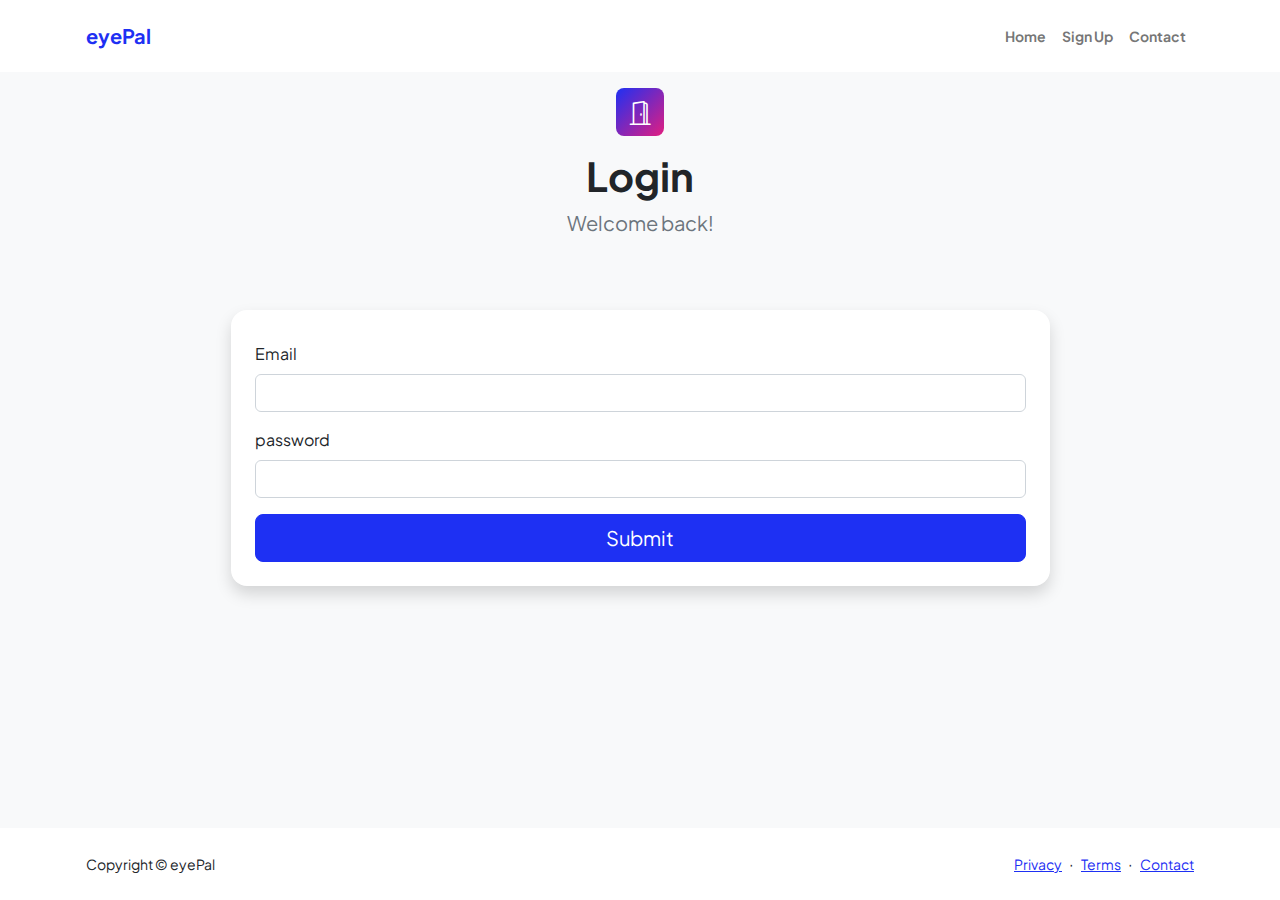
<file: frontend/login.html>
<!DOCTYPE html>
<html lang="en">
    <head>
        <meta charset="utf-8" />
        <meta name="viewport" content="width=device-width, initial-scale=1, shrink-to-fit=no" />
        <meta name="description" content="" />
        <meta name="author" content="" />
        <title>eyePal - Start your Journey</title>
        <!-- Favicon-->
        <link rel="icon" type="image/x-icon" href="assets/favicon.ico" />
        <!-- Custom Google font-->
        <link rel="preconnect" href="https://fonts.googleapis.com" />
        <link rel="preconnect" href="https://fonts.gstatic.com" crossorigin />
        <link href="https://fonts.googleapis.com/css2?family=Plus+Jakarta+Sans:wght@100;200;300;400;500;600;700;800;900&amp;display=swap" rel="stylesheet" />
        <!-- Bootstrap icons-->
        <link href="https://cdn.jsdelivr.net/npm/bootstrap-icons@1.8.1/font/bootstrap-icons.css" rel="stylesheet" />
        <!-- Core theme CSS (includes Bootstrap)-->
        <link href="css/styles.css" rel="stylesheet" />
    </head>
    <body class="d-flex flex-column h-100 bg-light">
        <main class="flex-shrink-0">
            <!-- Navigation-->
            <nav class="navbar navbar-expand-lg navbar-light bg-white py-3">
                <div class="container px-5">
                    <a class="navbar-brand" href="index.html"><span class="fw-bolder text-primary">eyePal</span></a>
                    <button class="navbar-toggler" type="button" data-bs-toggle="collapse" data-bs-target="#navbarSupportedContent" aria-controls="navbarSupportedContent" aria-expanded="false" aria-label="Toggle navigation"><span class="navbar-toggler-icon"></span></button>
                    <div class="collapse navbar-collapse" id="navbarSupportedContent">
                        <ul class="navbar-nav ms-auto mb-2 mb-lg-0 small fw-bolder">
                            <li class="nav-item"><a class="nav-link" href="index.html">Home</a></li> 
                            <li class="nav-item"><a class="nav-link" href="signup.html">Sign Up</a></li>
                            <li class="nav-item"><a class="nav-link" href="contact.html">Contact</a></li>
                        </ul>
                    </div>
                </div>
            </nav>
            <!-- Page Content-->
            <div class="container px-5 my-5">
                <div class="text-center mb-5">
                    <div class="text-center mb-5">
                        <div class="feature bg-primary bg-gradient-primary-to-secondary text-white rounded-3 mb-3"><i
                                class="bi bi-door-open"></i></div>
                        <h1 class="fw-bolder">Login</h1>
                        <p class="lead fw-normal text-muted mb-0">Welcome back!</p>
                    </div>                
                </div>
                <div class="row gx-5 justify-content-center">
                    <div class="col-lg-11 col-xl-9 col-xxl-8">
                        <!-- Experience Section-->
                        <section>
                            <div class="d-flex align-items-center justify-content-between mb-4">

                            </div>
                            <!-- Experience Card 1-->
                            <div class="card overflow-hidden shadow rounded-4 border-0 mb-5">
                                <h2 class="fw-bolder"></h2>
                                <div class="p-4">
                                        <form id="form">

                                        <div class="mb-3">
                                            <label for="email" class="form-label">Email</label>
                                            <input type="email" class="form-control" id="email" aria-describedby="emailHelp">
                                        </div>

                                        <div class="mb-3">
                                            <label  class="form-label">password</label>
                                            <input type="password" class="form-control" id="password">
                                        </div>

                                        <input type="hidden" id="userId" />
                                        <div class="d-grid"><button class="btn btn-primary btn-lg" id="loginButton" type="submit">Submit</button></div>
                                    </form>
                                </div>
                            </div>

                        </section>

                        <!-- Divider-->
                        <div class="pb-5"></div>

                    </div>
                </div>
            </div>
        </main>

        <!-- Footer-->
        <footer class="bg-white py-4 mt-auto">
            <div class="container px-5">
                <div class="row align-items-center justify-content-between flex-column flex-sm-row">
                    <div class="col-auto"><div class="small m-0">Copyright &copy; eyePal</div></div>
                    <div class="col-auto">
                        <a class="small" href="#!">Privacy</a>
                        <span class="mx-1">&middot;</span>
                        <a class="small" href="#!">Terms</a>
                        <span class="mx-1">&middot;</span>
                        <a class="small" href="#!">Contact</a>
                    </div>
                </div>
            </div>
        </footer>
        
        <!-- Bootstrap core JS-->
        <script src="https://cdn.jsdelivr.net/npm/bootstrap@5.2.3/dist/js/bootstrap.bundle.min.js"></script>
        <!-- Core theme JS-->
        <script src="js/login.js"></script>
    </body>
</html>
</file>
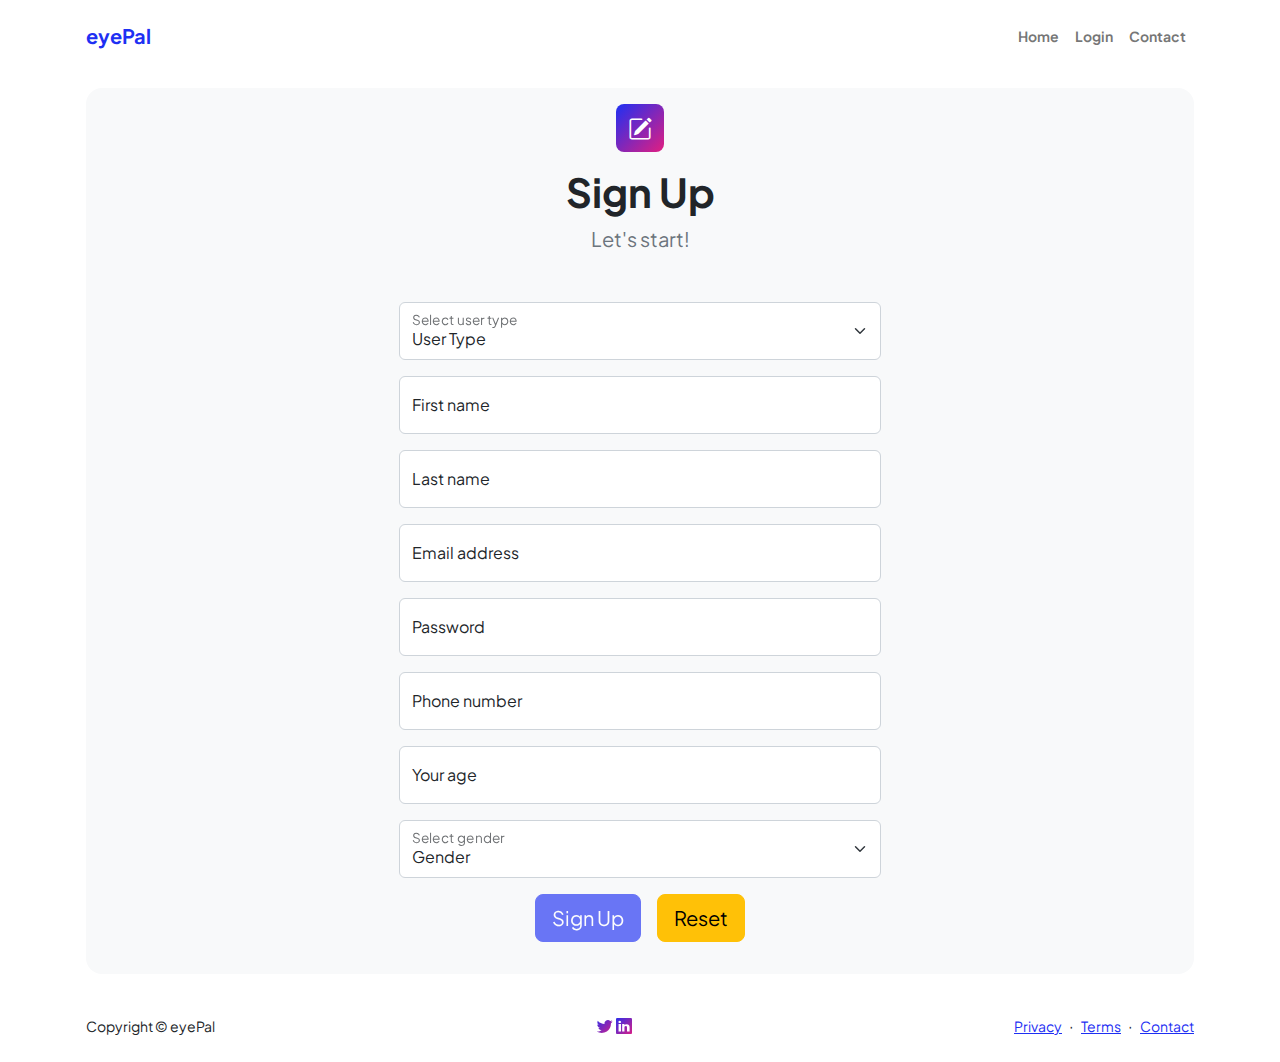
<file: frontend/signup.html>
<!DOCTYPE html>
<html lang="en">
    <head>
        <meta charset="utf-8" />
        <meta name="viewport" content="width=device-width, initial-scale=1, shrink-to-fit=no" />
        <meta name="description" content />
        <meta name="author" content />
        <title>eyePal - Start your Journey</title>
        <!-- Favicon-->
        <link rel="icon" type="image/x-icon" href="assets/favicon.ico" />
        <!-- Custom Google font-->
        <link rel="preconnect" href="https://fonts.googleapis.com" />
        <link rel="preconnect" href="https://fonts.gstatic.com" crossorigin />
        <link href="https://fonts.googleapis.com/css2?family=Plus+Jakarta+Sans:wght@100;200;300;400;500;600;700;800;900&amp;display=swap" rel="stylesheet" />
        <!-- Bootstrap icons-->
        <link href="https://cdn.jsdelivr.net/npm/bootstrap-icons@1.8.1/font/bootstrap-icons.css" rel="stylesheet" />
        <!-- Core theme CSS (includes Bootstrap)-->
        <link href="css/styles.css" rel="stylesheet" />
    </head>
    <body class="d-flex flex-column">
        <main class="flex-shrink-0">
            <!-- Navigation-->
            <nav class="navbar navbar-expand-lg navbar-light bg-white py-3">
                <div class="container px-5">
                    <a class="navbar-brand" href="index.html"><span class="fw-bolder text-primary">eyePal</span></a>
                    <button class="navbar-toggler" type="button" data-bs-toggle="collapse" data-bs-target="#navbarSupportedContent" aria-controls="navbarSupportedContent" aria-expanded="false" aria-label="Toggle navigation"><span class="navbar-toggler-icon"></span></button>
                    <div class="collapse navbar-collapse" id="navbarSupportedContent">
                        <ul class="navbar-nav ms-auto mb-2 mb-lg-0 small fw-bolder">
                            <li class="nav-item"><a class="nav-link" href="index.html">Home</a></li>
                            <li class="nav-item"><a class="nav-link" href="login.html">Login</a></li> 
                            <li class="nav-item"><a class="nav-link" href="contact.html">Contact</a></li>
                        </ul>
                    </div>
                </div>
            </nav>
            <!-- Page content-->
            <section class="py-5">
                <div class="container px-5">
                    <!-- Contact form-->
                    <div class="bg-light rounded-4 py-5 px-4 px-md-5">
                        <div class="text-center mb-5">
                            <div class="feature bg-primary bg-gradient-primary-to-secondary text-white rounded-3 mb-3"><i class="bi bi-pencil-square"></i></div>
                            <h1 class="fw-bolder">Sign Up</h1>
                            <p class="lead fw-normal text-muted mb-0">Let's start!</p>
                        </div>
                        <div class="row gx-5 justify-content-center">
                            <div class="col-lg-8 col-xl-6">
                                <!-- * * * * * * * * * * * * * * *-->
                                <!-- * * SB Forms Contact Form * *-->
                                <!-- * * * * * * * * * * * * * * *-->
                                <!-- This form is pre-integrated with SB Forms.-->
                                <!-- To make this form functional, sign up at-->
                                <!-- https://startbootstrap.com/solution/contact-forms-->
                                <!-- to get an API token!-->
                                <form id="signupForm" data-sb-form-api-token=XXXXXXXXXXXXXXXXXXX"> <!--"API-TOKEN"-->
                                    <!-- User Type input-->
                                    <div class="form-floating mb-3 .p-0 .py-0">
                                        <select class="form-select" id="userType" placeholder="Enter your name..." aria-label="Select your user type"  data-sb-validations="required" >
                                            <option selected>User Type</option>
                                            <option value="inNeed">In need</option>
                                            <option value="volunteer">Volunteer</option>
                                        </select>
                                        <label for="userType">Select user type</label> 
                                        <div class="invalid-feedback" data-sb-feedback="userType:required">User Type is required.</div>
                                    </div>

                                    <!-- First Name input-->
                                    <div class="form-floating mb-3">
                                        <input class="form-control" id="firstName" type="text" placeholder="Enter your first name..." data-sb-validations="required" />
                                        <label for="firstName">First name</label>
                                        <div class="invalid-feedback" data-sb-feedback="firstName:required">First name is required.</div>
                                    </div>
                                    <!-- Last Name input-->
                                    <div class="form-floating mb-3">
                                        <input class="form-control" id="lastName" type="text" placeholder="Enter your last name..." data-sb-validations="required" />
                                        <label for="lastName">Last name</label>
                                        <div class="invalid-feedback" data-sb-feedback="lastName:required">Last name is required.</div>
                                    </div>

                                    <!-- Email address input-->
                                    <div class="form-floating mb-3">
                                        <input class="form-control" id="email" type="email" placeholder="name@example.com" data-sb-validations="required,email" />
                                        <label for="email">Email address</label>
                                        <div class="invalid-feedback" data-sb-feedback="email:required">An email is required.</div>
                                        <div class="invalid-feedback" data-sb-feedback="email:email">Email is not valid.</div>
                                    </div>
                                    
                                    <!-- Email address input-->
                                    <div class="form-floating mb-3">
                                        <input class="form-control" id="password" type="password" placeholder="N78#$gh%7j" data-sb-validations="required" />
                                        <label for="password">Password</label>
                                        <div class="invalid-feedback" data-sb-feedback="password:required">An password is required.</div>
                                    </div>

                                    <!-- Phone number input-->
                                    <div class="form-floating mb-3">
                                        <input class="form-control" id="phone" type="number" placeholder="961 456 789" data-sb-validations="required" />
                                        <label for="phone">Phone number</label>
                                        <div class="invalid-feedback" data-sb-feedback="phone:required">A phone number is required.</div>
                                    </div>

                                    <!-- Age input-->
                                    <div class="form-floating mb-3">
                                        <input class="form-control" id="age" type="number" placeholder="20" min="18" data-sb-validations="required" />
                                        <label for="age">Your age</label>
                                        <div class="invalid-feedback" data-sb-feedback="age:required">Age is required.</div>
                                    </div>

                                    <!-- Gender input-->
                                    <div class="form-floating mb-3 .p-0 .py-0">
                                        <select class="form-select" id="gender" placeholder="Select your gender..." aria-label="Select your gender" data-sb-validations="required" >
                                            <option selected>Gender</option>
                                            <option value="male">Male</option>
                                            <option value="female">Female</option>
                                            <option value="other">Other</option>
                                        </select>
                                        <label for="gender">Select gender</label> 
                                        <div class="invalid-feedback" data-sb-feedback="gender:required">Gender is required.</div>
                                    </div>

                                    <!-- Submit success message-->
                                    <!---->
                                    <!-- This is what your users will see when the form-->
                                    <!-- has successfully submitted-->
                                    <div class="d-none" id="submitSuccessMessage">
                                        <div class="text-center mb-3">
                                            <div class="fw-bolder">Form submission successful!</div>
                                            <!--
                                            To activate this form, sign up at
                                            <br />
                                            <a href="https://startbootstrap.com/solution/contact-forms">https://startbootstrap.com/solution/contact-forms</a>
                                            -->
                                        </div>
                                    </div>
                                    <!-- Submit error message-->
                                    <!---->
                                    <!-- This is what your users will see when there is-->
                                    <!-- an error submitting the form-->
                                    <div class="d-none" id="submitErrorMessage"><div class="text-center text-danger mb-3">Error sending message!</div></div>
                                    <!-- Submit Button-->
                                    <div class="d-grid gap-3 d-sm-flex justify-content-sm-center justify-content-xxl-start mb-3">
                                        <div class="d-grid"><button class="btn btn-primary btn-lg disabled" id="submitButton" type="submit">Sign Up</button></div>
                                        <div class="d-grid"><button class="btn btn-warning btn-lg " id="resetButton" type="reset">Reset</button></div>
                                    </div>
                                </form>
                            </div>
                        </div>
                    </div>
                </div>
            </section>
        </main>
        <!-- Footer-->
        <footer class="bg-white py-4 mt-auto">
            <div class="container px-5">
                <div class="row align-items-center justify-content-between flex-column flex-sm-row">
                    <div class="col-auto">
                        <div class="small m-0">Copyright &copy; eyePal</div>
                    </div>

                    <div class="col-auto">
                        <a class="text-gradient" href="#!"><i class="bi bi-twitter"></i></a>
                        <a class="text-gradient" href="#!"><i class="bi bi-linkedin"></i></a>
                    </div>

                    <div class="col-auto">
                        <a class="small" href="#!">Privacy</a>
                        <span class="mx-1">&middot;</span>
                        <a class="small" href="#!">Terms</a>
                        <span class="mx-1">&middot;</span>
                        <a class="small" href="#!">Contact</a>
                    </div>
                </div>

            </div>
        </footer>
        <!-- Bootstrap core JS-->
        <script src="https://cdn.jsdelivr.net/npm/bootstrap@5.2.3/dist/js/bootstrap.bundle.min.js"></script>
        <!-- Core theme JS-->
        <script src="js/sign_up.js"></script>
        <!-- * * * * * * * * * * * * * * * * * * * * * * * * * * * * * * * * * * * * * * * *-->
        <!-- * *                               SB Forms JS                               * *-->
        <!-- * * Activate your form at https://startbootstrap.com/solution/contact-forms * *-->
        <!-- * * * * * * * * * * * * * * * * * * * * * * * * * * * * * * * * * * * * * * * *-->
        <script src="https://cdn.startbootstrap.com/sb-forms-latest.js"></script>
    </body>
</html>
</file>
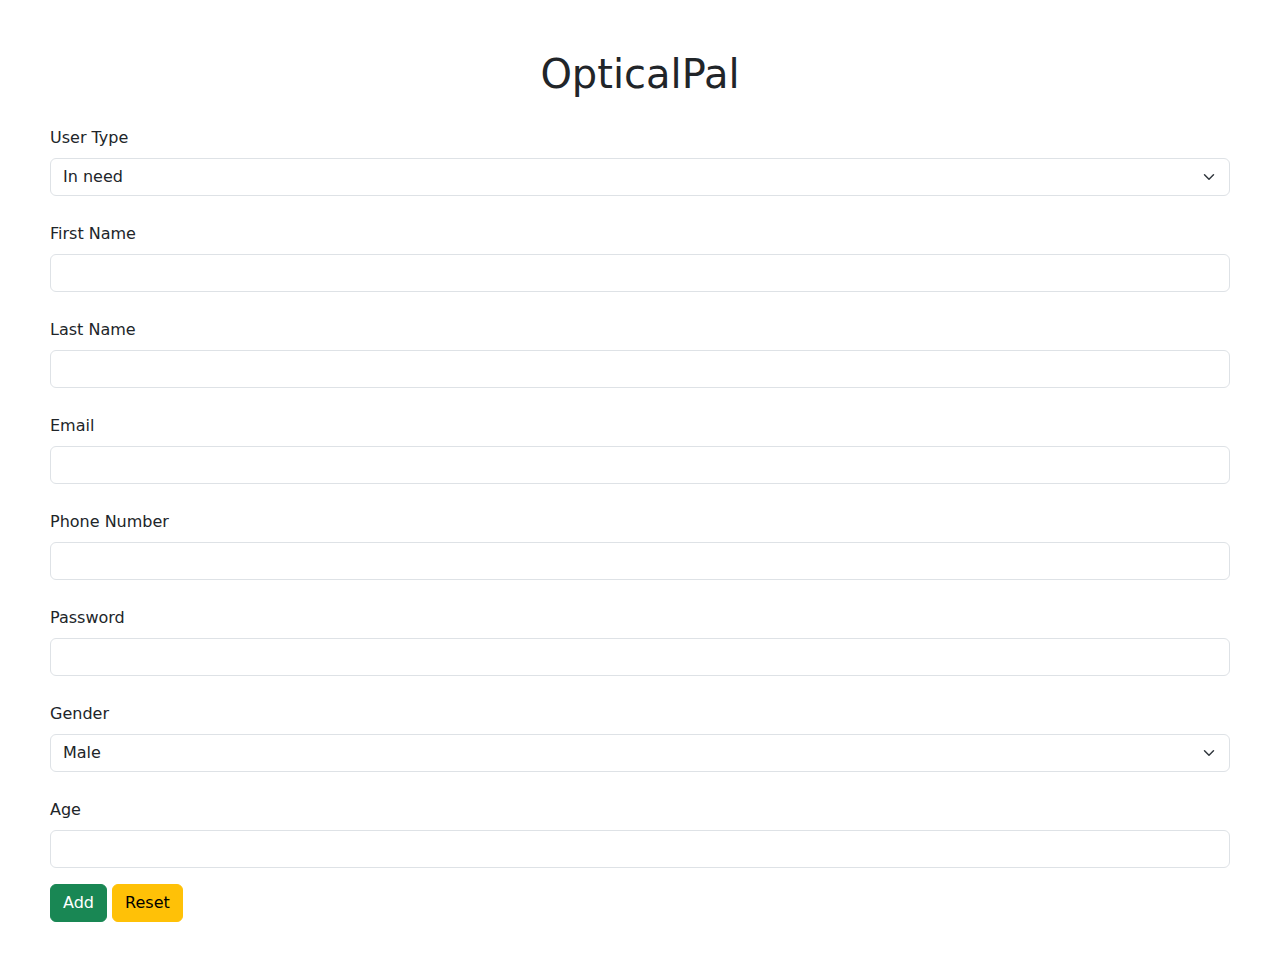
<file: frontend/Form/signUp.html>
<!DOCTYPE html>
<html lang="en">
<head>
    <meta charset="UTF-8">
    <meta http-equiv="X-UA-Compatible" content="IE=edge">
    <meta name="viewport" content="width=device-width, initial-scale=1.0">
    <link href="https://cdn.jsdelivr.net/npm/bootstrap@5.3.3/dist/css/bootstrap.min.css" rel="stylesheet" integrity="sha384-QWTKZyjpPEjISv5WaRU9OFeRpok6YctnYmDr5pNlyT2bRjXh0JMhjY6hW+ALEwIH" crossorigin="anonymous">
    <link rel="stylesheet" href="stylesheet.css">
    <title>Document</title>
</head>
<body>
    <main>

        <h1>OpticalPal</h1>

        <form id="form">
            <div class="mb-3">
                <label for="userType" class="form-label">User Type</label>
                <select class="form-select" id="userType">
                    <option value="inNeed">In need</option>
                    <option value="volunteer">Volunteer</option>
                </select>
            </div>
            <div class="mb-3">
                <label for="firstName" class="form-label">First Name</label>
                <input type="text" class="form-control" id="firstName" aria-describedby="emailHelp">
            </div>
            <div class="mb-3">
                <label for="lastName" class="form-label">Last Name</label>
                <input type="text" class="form-control" id="lastName" aria-describedby="emailHelp">
            </div>
            <div class="mb-3">
                <label for="email" class="form-label">Email</label>
                <input type="email" class="form-control" id="email" aria-describedby="emailHelp">
            </div>
            <div class="mb-3">
                <label for="phoneNumber" class="form-label">Phone Number</label>
                <input type="text" class="form-control" id="phoneNumber">
            </div>
            
            <div class="mb-3">
                <label for="password" class="form-label">Password</label>
                <input type="password" class="form-control" id="password">
            </div>
            <div class="mb-3">
                <label for="gender" class="form-label">Gender</label>
                <select class="form-select" id="gender">
                    <option value="male">Male</option>
                    <option value="female">Female</option>
                    <option value="non binary">Other</option>
                </select>
            </div>
            <div class="mb-3">
                <label for="age" class="form-label">Age</label>
                <input type="number" class="form-control" id="age">
            </div>
           
            <input type="hidden" id="userId" />
        </form>
                <button type="submit" class="btn btn-success" id="add">Add</button>
                <button type="submit" class="btn btn-warning" id="reset">Reset</button>
            
    </main>
        
    <script src="https://cdn.jsdelivr.net/npm/bootstrap@5.3.3/dist/js/bootstrap.bundle.min.js" integrity="sha384-YvpcrYf0tY3lHB60NNkmXc5s9fDVZLESaAA55NDzOxhy9GkcIdslK1eN7N6jIeHz" crossorigin="anonymous"></script>
    <script src="form.js"></script>
</body>
</html>
</file>
<file: frontend/Form/stylesheet.css>
main{
    padding: 50px;
}   

h1{
    display: flex;
    justify-content: center;
    align-items: center;
    padding-bottom: 20px;
}

h2{
    justify-content: left;
    color: lightseagreen;
    padding-top: 40px;
}

form{
    display: flex;
    flex-direction: column;
    gap: 10px;
}
</file>
